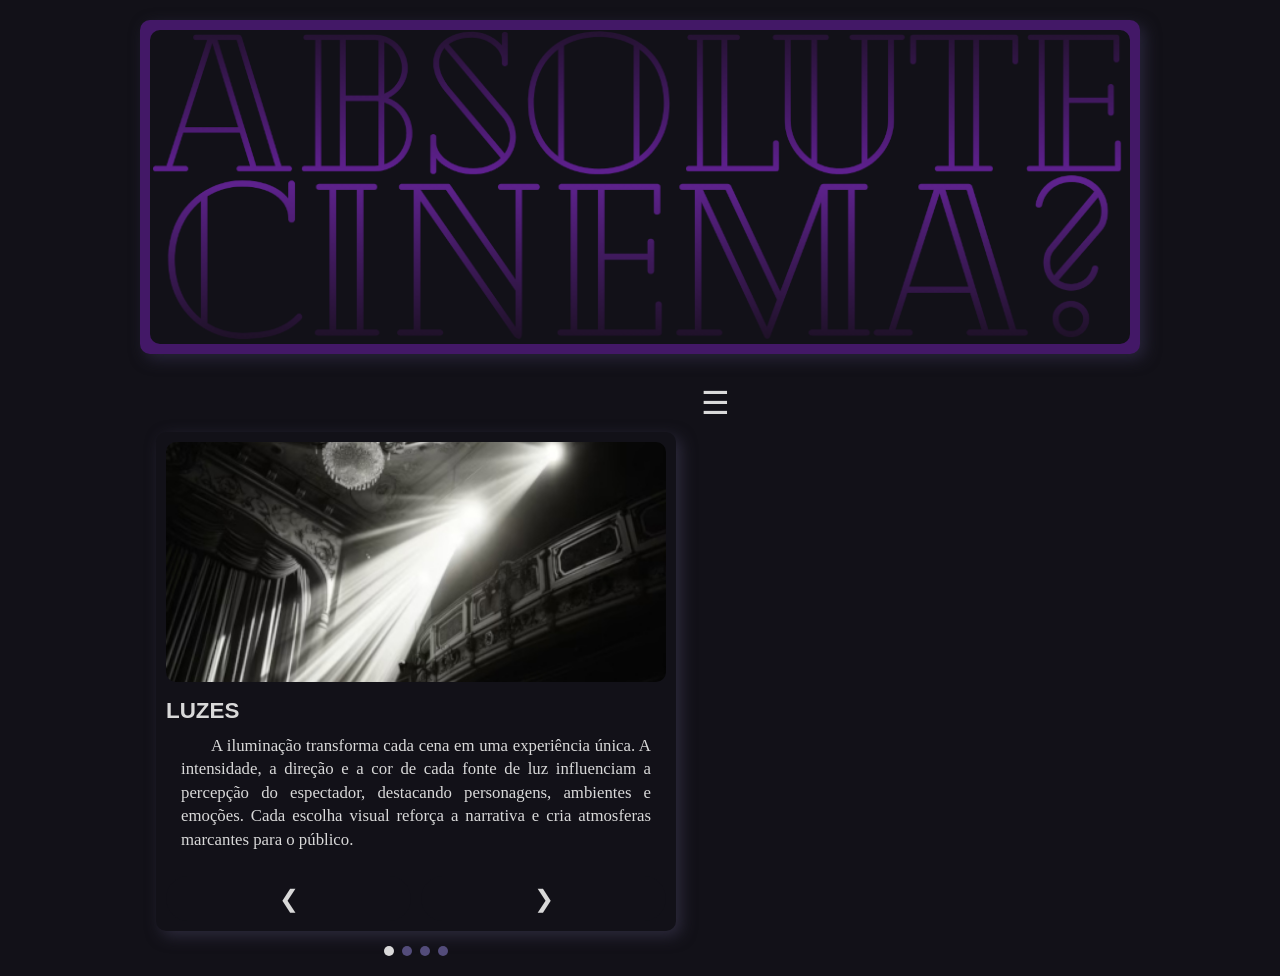
<file: index.html>
<!DOCTYPE html>
<html lang="pt-br">
<head>
  <meta charset="UTF-8">
  <meta name="viewport" content="width=device-width, initial-scale=1.0">
  <title>Absolute Cinema</title>

  <link rel="shortcut icon" href="imagens/ac.png" type="image/x-icon">

  <!-- CSS PRINCIPAL -->
  <link rel="stylesheet" href="CSS/index.css">

</head>
<body>

  

  <picture id="imagem">
    <source media="(max-width:650px)" srcset="imagens/400px.png" type="image/png">
    <source media="(max-width:1050px)" srcset="imagens/600px.png">
    <img src="imagens/1000px.png" alt="capa">
  </picture>

  <div class="menu-container">
    <button id="menuBtn">☰</button>

    <nav id="menu">
      <a href="html/filmes.html">Filmes</a>
      <a href="html/series.html">Series</a>
      <a href="html/ghibli.html">Ghibli</a>
      <a href="html/Marvel.html">Marvel</a>
      <a href="html/xmen.html">X-men</a>
    </nav>
  
  </div>
  
  <div class="carousel-wrapper">
    <div class="cartoes">
      <div class="cartao active">
        <img src="imagens/luzesteatro.jpg" alt="Imagem do card 1" class="card-img">
        <h2 class="titulo">LUZES</h2>
        <p class="texto1">
          A iluminação transforma cada cena em uma experiência única. A intensidade, a direção e a cor de cada fonte de luz influenciam a percepção do espectador, destacando personagens, ambientes e emoções. Cada escolha visual reforça a narrativa e cria atmosferas marcantes para o público.
        </p>

        <div class="nav-area">
          <button class="nav-btn" onclick="prevCard()">❮</button>
          <button class="nav-btn" onclick="nextCard()">❯</button>
        </div>
      </div>

      <div class="cartao">
        <img src="imagens/cameraspb.jpe" alt="Imagem do card 2" class="card-img">
        <h2 class="titulo">CÂMERA</h2>
        <p class="texto1">
          A iluminação transforma cada cena em uma experiência única. A intensidade, a direção e a cor de cada fonte de luz influenciam a percepção do espectador, destacando personagens, ambientes e emoções. Cada escolha visual reforça a narrativa e cria atmosferas marcantes para o público.
        </p>

        <div class="nav-area">
          <button class="nav-btn" onclick="prevCard()">❮</button>
          <button class="nav-btn" onclick="nextCard()">❯</button>
        </div>
      </div>

      <div class="cartao">
        <img src="imagens/sompb.jpe" alt="Imagem do card 3" class="card-img">
        <h2 class="titulo">SOM</h2>
        <p class="texto1">
          O som é um elemento essencial da linguagem cinematográfica, responsável por ampliar as emoções e dar vida às cenas. Diálogos, efeitos sonoros, musicas e momentos de silêncio influenciam a percepção do espectador, reforçando a narrativa e tornando cada sequência mais envolvente.
        </p>

        <div class="nav-area">
          <button class="nav-btn" onclick="prevCard()">❮</button>
          <button class="nav-btn" onclick="nextCard()">❯</button>
        </div>
      </div>

      <div class="cartao">
        <img src="imagens/drama.png" alt="Imagem do card 4" class="card-img">
        <h2 class="titulo">AÇÃO</h2>
        <p class="texto1">
          Representa tudo o que acontece diante da câmera e conduz o ritmo. Os movimentos dos personagens, as expressões, os gestos e as interações tornam cada cena mais dinâmica. Cada acontecimento desperta emoções, prende a atenção do público e fortalece a experiência cinematográfica.
        </p>

        <div class="nav-area">
          <button class="nav-btn" onclick="prevCard()">❮</button>
          <button class="nav-btn" onclick="nextCard()">❯</button>
        </div>
      </div>
    </div>
  </div>

  <div class="dots">
    <span class="dot active" onclick="goToCard(0)"></span>
    <span class="dot" onclick="goToCard(1)"></span>
    <span class="dot" onclick="goToCard(2)"></span>
    <span class="dot" onclick="goToCard(3)"></span>
  </div>

  <script src="extras/card.js"></script>
  <script src="extras/catalogo.js"></script>
</body>
</html>
</file>
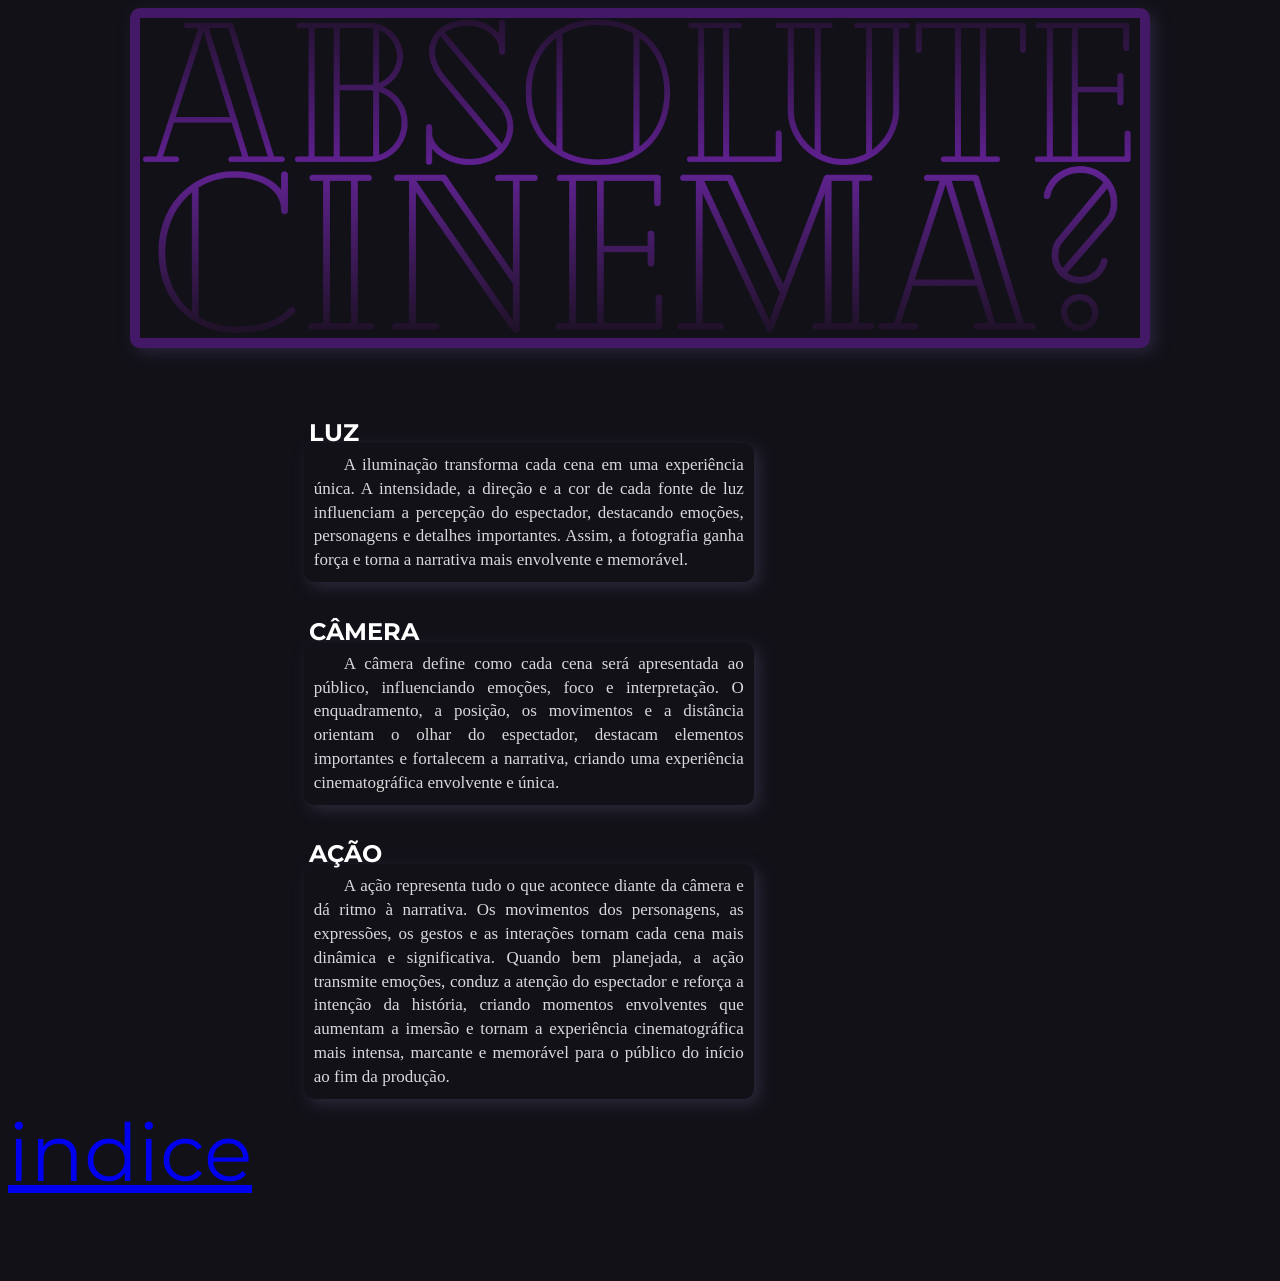
<file: login/index.html>
<!DOCTYPE html>
<html lang="pt-br">
<head>
    <meta charset="UTF-8">
    <meta name="viewport" content="width=device-width, initial-scale=1.0">
    <title>Absolute Cinema</title>
    <link rel="shortcut icon" href="../imagens/ac.png" type="image/x-icon"> 

    <link rel="stylesheet" href="login.css">

    <!-- CORES ALTERNATIVAS -->
    <!-- <link rel="stylesheet" href="loginALT.css"> -->

</head>
<body>
    <picture id="imagem">
        <source media="(max-width:650px )" srcset="../imagens/400px.png" type="image/png">
        <source media="(max-width:1050px )" srcset="../imagens/600px.png"> 
        <img src="../imagens/1000px.png" alt="capa">
    </picture>
    
    <div class="cartoes" >
        <div class="cartao">
            <h2 id="titulo">LUZ</h2>
                <p class="texto1">A iluminação transforma cada cena em uma experiência única. A intensidade, a direção e a cor de cada fonte de luz influenciam a percepção do espectador, destacando emoções, personagens e detalhes importantes. Assim, a fotografia ganha força e torna a narrativa mais envolvente e memorável.</p>
        </div>
        <div class="cartao">
            <h2 id="titulo">CÂMERA</h2>
                <p class="texto1">A câmera define como cada cena será apresentada ao público, influenciando emoções, foco e interpretação. O enquadramento, a posição, os movimentos e a distância orientam o olhar do espectador, destacam elementos importantes e fortalecem a narrativa, criando uma experiência cinematográfica envolvente e única.</p>

        </div>

        <div class="cartao">
            <h2 id="titulo">AÇÃO</h2>
            <p class="texto1">A ação representa tudo o que acontece diante da câmera e dá ritmo à narrativa. Os movimentos dos personagens, as expressões, os gestos e as interações tornam cada cena mais dinâmica e significativa. Quando bem planejada, a ação transmite emoções, conduz a atenção do espectador e reforça a intenção da história, criando momentos envolventes que aumentam a imersão e tornam a experiência cinematográfica mais intensa, marcante e memorável para o público do início ao fim da produção.</p>
        </div>
    </div>
    <div id="next">
        <a href="../indice/indice.html">indice</a></p>
    </div>



</body>
</html>
</file>
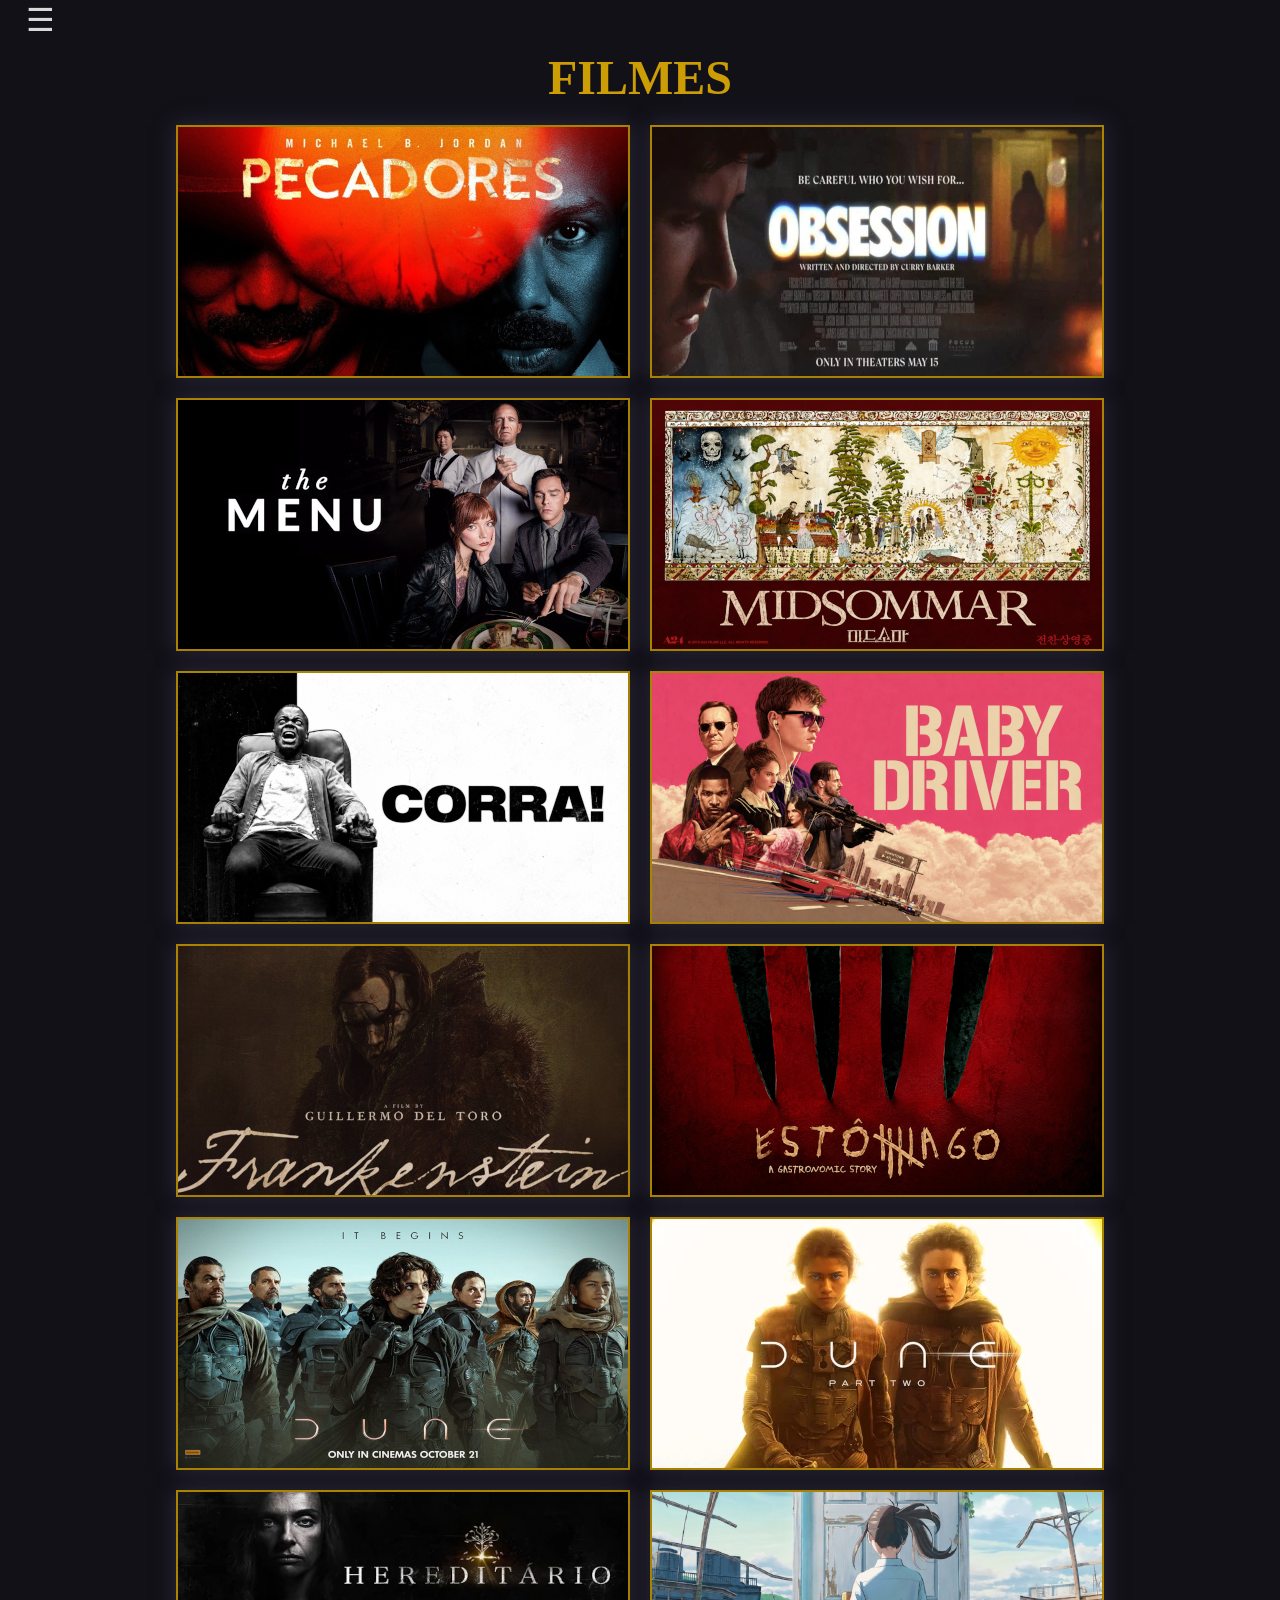
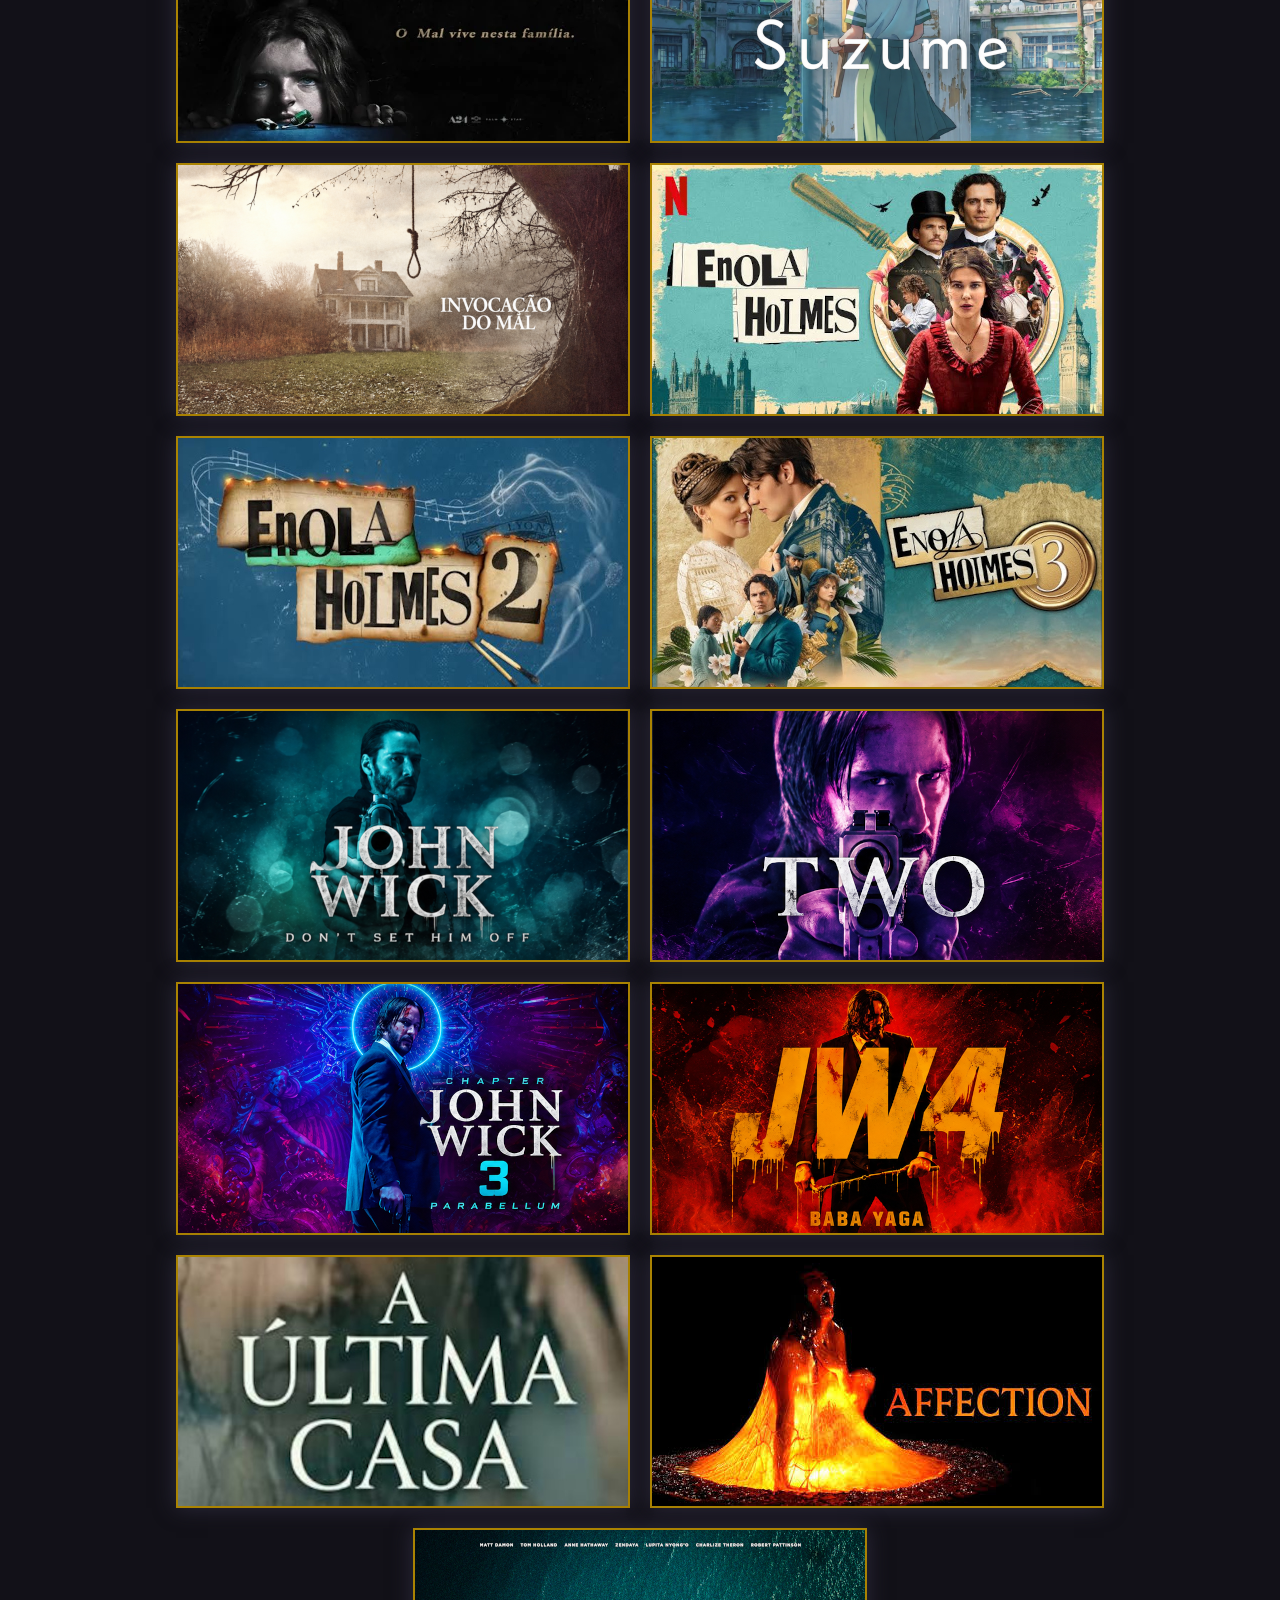
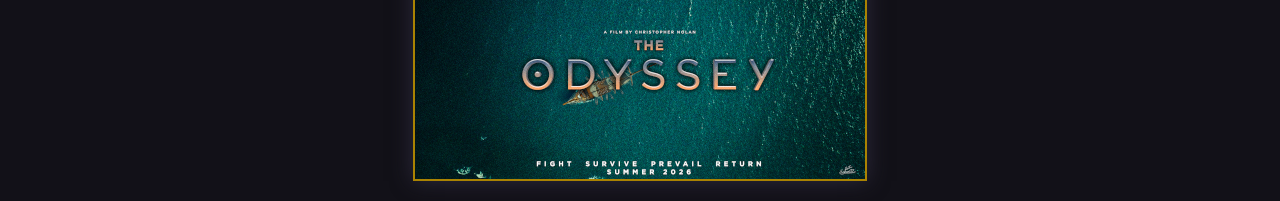
<file: html/filmes.html>
<!DOCTYPE html>
<html lang="pt-br">
<head>
    <meta charset="UTF-8">
    <meta name="viewport" content="width=device-width, initial-scale=1.0">
    <title>Filmes</title>
    <link rel="shortcut icon" href="../imagens/ac.png" type="image/x-icon">

    <!-- CSS PRINCIPAL -->
    <link rel="stylesheet" href="../CSS/catalogos.css">

</head>
<body>
    
  <div class="menu-container">
    <button id="menuBtn">☰</button>

    <nav id="menu">
      <a href="../index.html">Início</a>
      <a href="series.html">Series</a>
      <a href="ghibli.html">Ghibli</a>
      <a href="Marvel.html">Marvel</a>
      <a href="xmen.html">X-men</a>
      
    </nav>
  
  </div>

    <h2 class="subtitulo">FILMES</h2>

    <div id="filmes">   
        <div class="linha-capas">
            <div class="capas">
                <!-- Pecadores 5 -->
                <a href="https://www.primevideo.com/-/pt/detail/0J21M9AM4CY8XJ74W902BIHZYM" target="_blank" rel="noopener noreferrer">
                    <img src="../imagens/Pecadorescapa.jpg" alt="pecadores">
                </a>
            </div>

            <div class="capas">
                <!-- obssession 4 -->
                <a href="https://www.primevideo.com/detail/0M1G8W35R6LZYZ25OYBKKX3PBF?ref_=atv_sr_fle_c_sr782405_pvsearchresults_1_2" target="_blank" rel="noopener noreferrer">
                    <img src="../imagens/obsession.webp" alt="obssessao">
                </a>
            </div>

            <div class="capas">
                <!-- O MENU 4,5 -->
                <a href="https://www.primevideo.com/-/pt/detail/O-Menu/0KZVU7P6YOHZSB8SZI3SKXRPVF" target="_blank" rel="noopener noreferrer">
                    <img src="../imagens/omenucapa.jpg" alt="o menu">
                </a>   
            </div>

            <div class="capas">
                <!-- Midsommar 2 -->
                <a href="https://www.primevideo.com/-/pt/detail/0KBHR4QS16CVDFSZ4TJM7XW6YP" target="_blank" rel="noopener noreferrer">
                    <img src="../imagens/midsommar.png" alt="midsommar">
                </a>
            </div>

            <div class="capas">
                <!-- CORRA! -->
                <a href="https://www.primevideo.com/detail/amzn1.dv.gti.34ad9d89-2a6b-11a1-c5c3-27569d5ee969" target="_blank" rel="noopener noreferrer">
                    <img src="../imagens/corracapa.png" alt="corra">
                </a>
            </div>

            <div class="capas">
                <!-- BABY DRIVER 5 -->
                <a href="https://www.primevideo.com/-/pt/detail/0M6JWX9J8JJLQG7DD9JHXD69OT" target="_blank" rel="noopener noreferrer">
                    <img src="../imagens/babydrivercapa.png" alt="baby driver">
                </a>
            </div>
            
            <div class="capas">
                <!-- frankenstein -->
                <a href="https://www.netflix.com/title/81507921" target="_blank" rel="noopener noreferrer">
                    <img src="../imagens/frankenstein.jpg" alt="frankenstein">
                </a>
            </div>

            <div class="capas">
                <!-- Estomago -->
                <a href="https://www.netflix.com/watch/70142527?trackId=14277281&tctx=-97%2C-97%2C%2C%2C%2C%2C%2C%2C%2CVideo%3A70142527%2CdetailsPagePlayButton" target="_blank" rel="noopener noreferrer">
                    <img src="../imagens/estomago.png" alt="estomago">
                </a>
            </div>

            <div class="capas">
                <!-- Dune -->
                <a href="https://www.primevideo.com/detail/0P3ONZ4IHQ75ZC4ZMIZ9D4NE7Q?ref_=atv_sr_fle_c_sre58108_pvsearchresults_1_1" target="_blank" rel="noopener noreferrer">
                    <img src="../imagens/dune.jpg" alt="duna">
                </a>
            </div>

            <div class="capas">
                <!-- Dune 2 -->
                <a href="https://www.primevideo.com/detail/0NW4P371MNSJ4Q6JS5KVBIDW8Q?ref_=atv_sr_fle_c_sr782405_pvsearchresults_1_1" target="_blank" rel="noopener noreferrer">
                    <img src="../imagens/dune2.webp" alt="duna 2">
                </a>
            </div>

            <div class="capas">
                <!-- Hereditario -->
                <a href="https://www.primevideo.com/dp/amzn1.dv.gti.bce15164-b6c9-4884-a898-93d87ae2a4a2?autoplay=0&ref_=atv_cf_strg_wb" target="_blank" rel="noopener noreferrer">
                    <img src="../imagens/hereditario.webp" alt="hereditario">
                </a>
            </div>

            <div class="capas">
                <!-- Suzume -->
                <a href="https://www.netflix.com/title/81696498" target="_blank" rel="noopener noreferrer">
                    <img src="../imagens/suzume.png" alt="suzume">
                </a>
            </div>

            <div class="capas">
                <!-- Invocacao do mal -->
                <a href="https://www.primevideo.com/-/pt/detail/0HX4ESOLA3Q3YD2ILLZLB8MQV7" target="_blank" rel="noopener noreferrer">
                    <img src="../imagens/mal.png" alt="invocacao do mal">
                </a>
            </div>

            <div class="capas">
                <!-- Enola Holmes -->
                <a href="https://www.netflix.com/watch/81277950?source=35" target="_blank" rel="noopener noreferrer">
                    <img src="../imagens/enola1.jpe" alt="enola holmes 1">
                </a>
            </div>

            <div class="capas">
                <!-- enola holmes 2 -->
                <a href="https://www.primevideo.com/-/pt/detail/0P4NMDPPB399ZUJINMMBN1BERD" target="_blank" rel="noopener noreferrer">
                    <img src="../imagens/enola2.jpe" alt="enola holmes 2">
                </a>
            </div>

            <div class="capas">
                <!-- Enola Holmes 3 -->
                <a href="https://www.netflix.com/title/81605886" target="_blank" rel="noopener noreferrer">
                    <img src="../imagens/enola3.jpg" alt="Enola Holmes 3">
                </a>
            </div>

            <div class="capas">
                <!-- John Wick 1 -->
                <a href="https://www.netflix.com/watch/80013762?source=35" target="_blank" rel="noopener noreferrer">
                    <img src="../imagens/john1.png" alt="John wick 1">
                </a>
            </div>

            <div class="capas">
                <!-- John Wick 2 -->
                <a href="https://www.netflix.com/watch/80131552?source=35" target="_blank" rel="noopener noreferrer">
                    <img src="../imagens/john2.png" alt="John wick 2">
                </a>
            </div>

            <div class="capas">
                <!-- John Wick 3 -->
                <a href="https://www.netflix.com/watch/81168939?source=35" target="_blank" rel="noopener noreferrer">
                    <img src="../imagens/john3.png" alt="Jhon wick 3">
                </a>
            </div>

            <div class="capas">
                <!-- John Wick 4 -->
                <a href="https://www.primevideo.com/dp/amzn1.dv.gti.e869d33e-f109-4c54-bdc4-818c4d597894?autoplay=0&ref_=atv_cf_strg_wb" target="_blank" rel="noopener noreferrer">
                    <img src="../imagens/john4.png" alt="john wick 4">
                </a>
            </div>

            <div class="capas">
                <!-- A ultima casa -->
                <a href="https://www.netflix.com/watch/81914143?source=35" target="_blank" rel="noopener noreferrer">
                    <img src="../imagens/aultimacasa.jpe" alt="a ultima casa">
                </a>
            </div>

            <div class="capas">
                <!-- Affection -->
                <a href="https://www.primevideo.com/-/pt/detail/0P4NMDPPB399ZUJINMMBN1BERD" target="_blank" rel="noopener noreferrer">
                    <img src="../imagens/affection.jpe" alt="afeicao">
                </a>
            </div>

            <div class="capas">
                <!-- Odisseia -->
                <a href="https://www.primevideo.com/-/pt/detail/O-Menu/0KZVU7P6YOHZSB8SZI3SKXRPVF" target="_blank" rel="noopener noreferrer">
                    <img src="../imagens/odyssey.jpg" alt="odisseia">
                </a>
            </div>

        </div>
    </div>

    
    <script src="../extras/catalogo.js"></script>
    
</body>
</html>
</file>
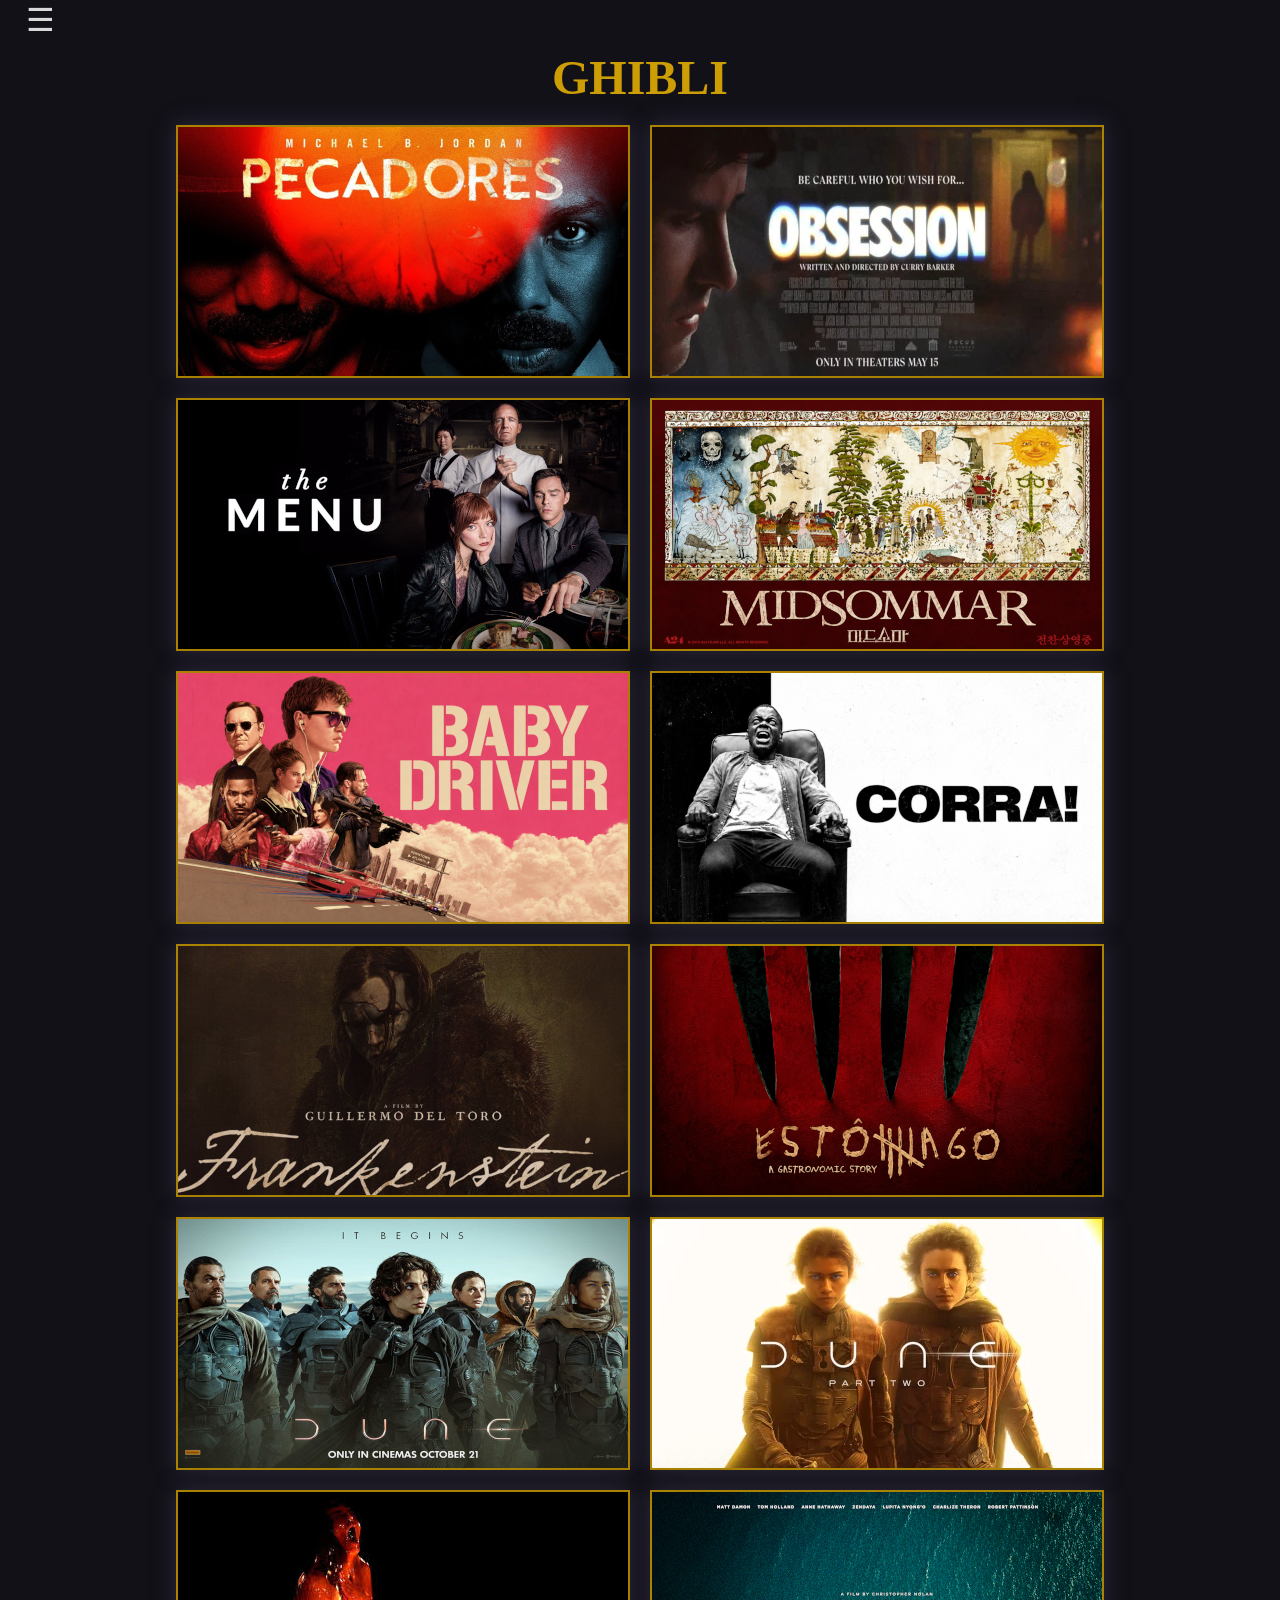
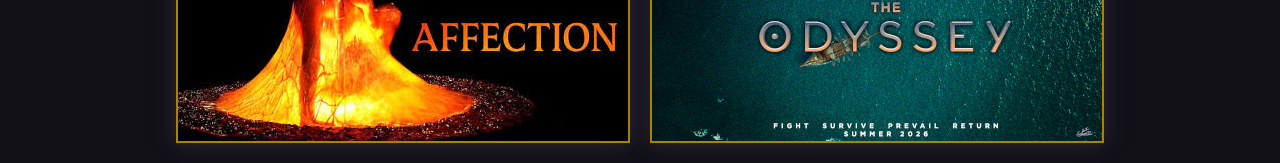
<file: html/ghibli.html>
<!DOCTYPE html>
<html lang="pt-br">
<head>
  <meta charset="UTF-8">
  <meta name="viewport" content="width=device-width, initial-scale=1.0">
  <title>Ghibli</title>

  <link rel="shortcut icon" href="../imagens/ac.png" type="image/x-icon">

  <!-- CSS PRINCIPAL -->
  <link rel="stylesheet" href="../CSS/catalogos.css">

</head>
<body>

  <div class="menu-container">
    <button id="menuBtn">☰</button>

    <nav id="menu">
      <a href="../index.html">Início</a>
      <a href="filmes.html">Filmes</a>
      <a href="series.html">Series</a>
      <a href="Marvel.html">Marvel</a>
      <a href="xmen.html">X-men</a>
      
    </nav>
  
  </div>

    <h2 class="subtitulo">GHIBLI</h2>

   <div id="filmes">   
        <div class="linha-capas">
            <div class="capas">
                <!-- Pecadores -->
                <a href="" target="_blank" rel="noopener noreferrer">
                    <img src="../imagens/Pecadorescapa.jpg" alt="">
                </a>
            </div>

            <div class="capas">
                <!-- obssession -->
                <a href="" target="_blank" rel="noopener noreferrer">
                    <img src="../imagens/obsession.webp" alt="">
                </a>
            </div>

            <div class="capas">
                <!-- O MENU -->
                <a href="" target="_blank" rel="noopener noreferrer">
                    <img src="../imagens/omenucapa.jpg" alt="">
                </a>
            </div>

            <div class="capas">
                <!-- Midsommar -->
                <a href="" target="_blank" rel="noopener noreferrer">
                    <img src="../imagens/midsommar.png" alt="">
                </a>
            </div>

            <div class="capas">
                <!-- BABY DRIVER -->
                <a href="" target="_blank" rel="noopener noreferrer">
                    <img src="../imagens/babydrivercapa.png" alt="">
                </a>
            </div>

            <div class="capas">
                <!-- CORRA! -->
                <a href="" target="_blank" rel="noopener noreferrer">
                    <img src="../imagens/corracapa.png" alt="">
                </a>
            </div>

            <div class="capas">
                <!-- frankenstein -->
                <a href="" target="_blank" rel="noopener noreferrer">
                    <img src="../imagens/frankenstein.jpg" alt="">
                </a>
            </div>

            <div class="capas">
                <!-- Estomago -->
                <a href="" target="_blank" rel="noopener noreferrer">
                    <img src="../imagens/estomago.png" alt="">
                </a>
            </div>

            <div class="capas">
                <!-- Dune -->
                <a href="" target="_blank" rel="noopener noreferrer">
                    <img src="../imagens/dune.jpg" alt="">
                </a>
            </div>

            <div class="capas">
                <!-- Dune 2 -->
                <a href="" target="_blank" rel="noopener noreferrer">
                    <img src="../imagens/dune2.webp" alt="">
                </a>
            </div>

            <div class="capas">
                <!-- Affection -->
                <a href=""" target="_blank" rel="noopener noreferrer">
                    <img src="../imagens/affection.jpe" alt="">
                </a>
            </div>

            <div class="capas">
                <!-- Odisseia -->
                <a href="" target="_blank" rel="noopener noreferrer">
                    <img src="../imagens/odyssey.jpg" alt="">
                </a>
            </div>
        </div>
    </div>

  <script src="../extras/catalogo.js"></script>
  </body>
</file>
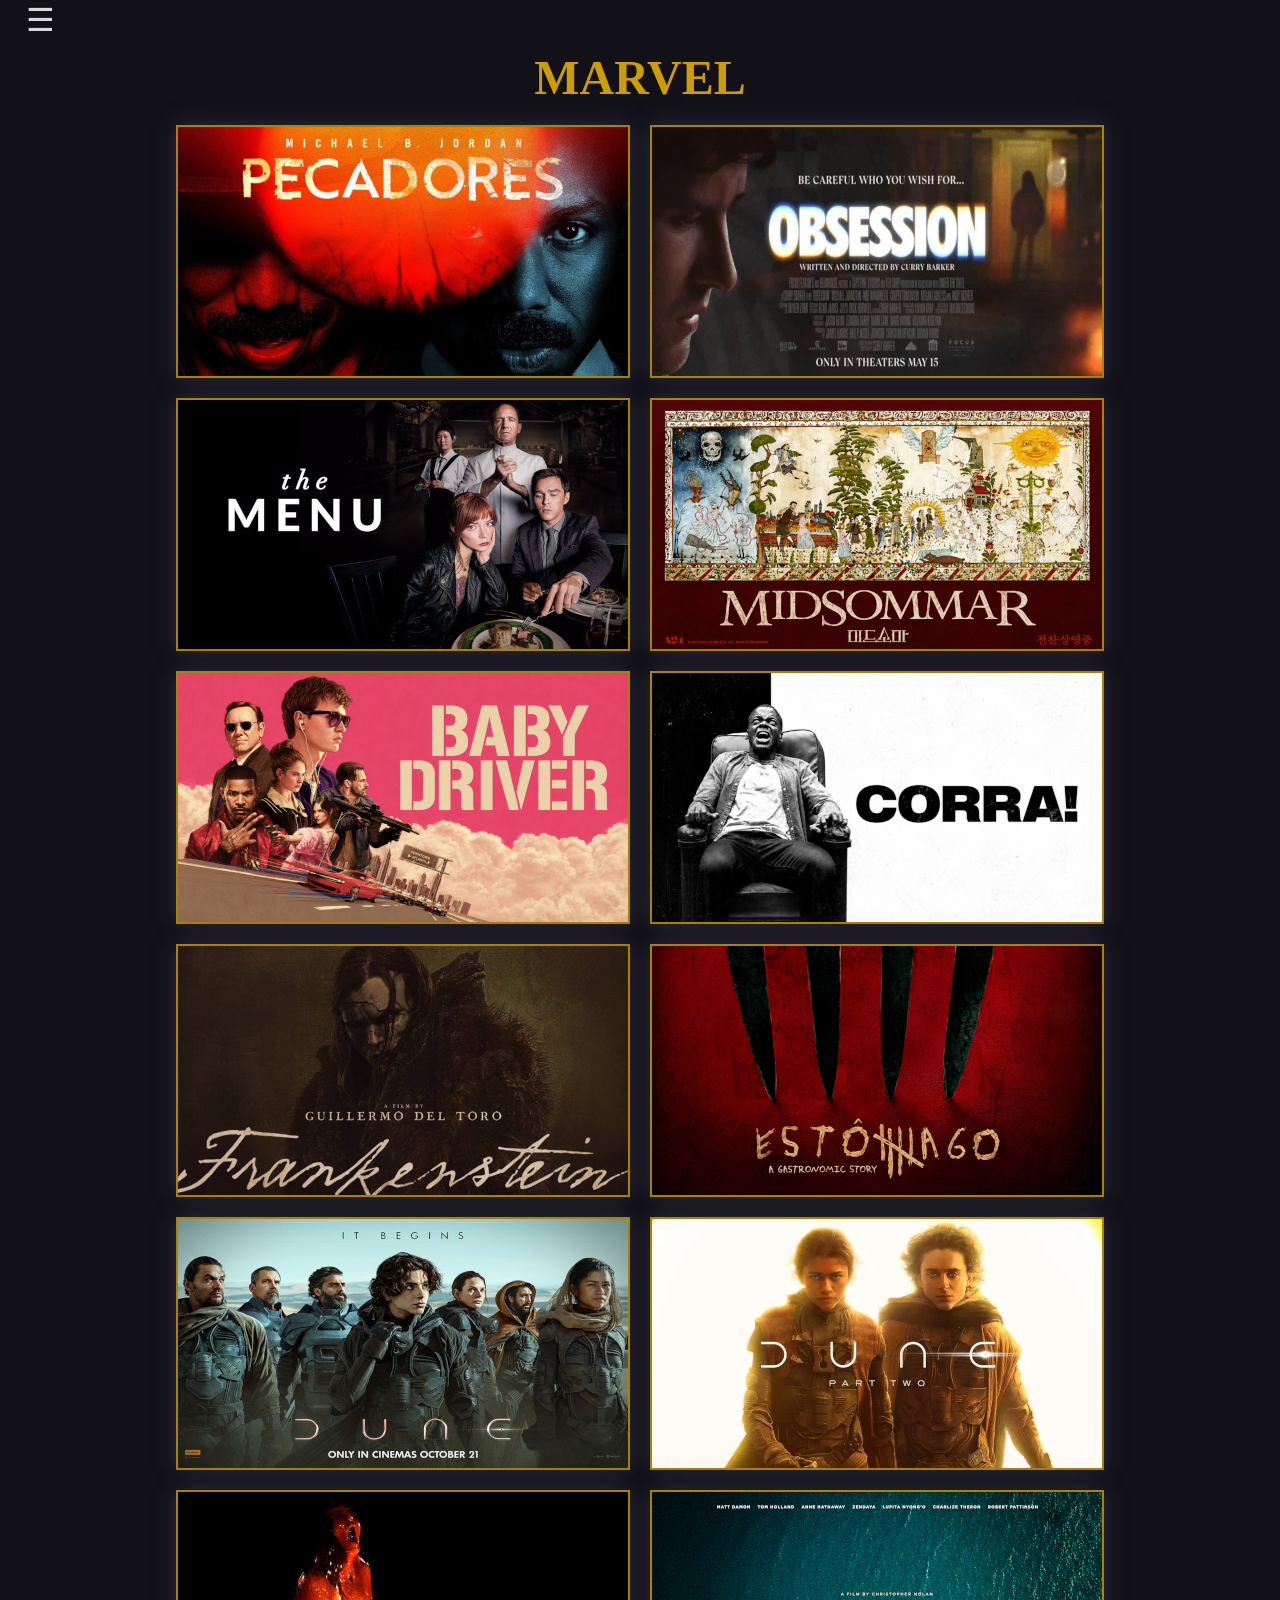
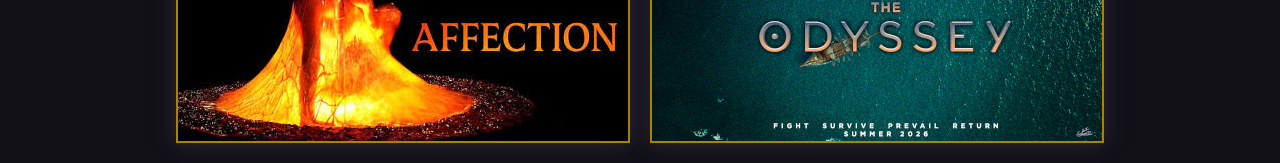
<file: html/Marvel.html>
<!DOCTYPE html>
<html lang="pt-br">
<head>
  <meta charset="UTF-8">
  <meta name="viewport" content="width=device-width, initial-scale=1.0">
  <title>Marvel</title>

  <link rel="shortcut icon" href="../imagens/ac.png" type="image/x-icon">

  <!-- CSS PRINCIPAL -->
    <link rel="stylesheet" href="../CSS/catalogos.css">

</head>
<body>

  <div class="menu-container">
    <button id="menuBtn">☰</button>

    <nav id="menu">
      <a href="../index.html">Início</a>
      <a href="filmes.html">Filmes</a>
      <a href="Marvel.html">Series</a>
      <a href="ghibli.html">Ghibli</a>
      <a href="xmen.html">X-men</a>
      
    </nav>
  
  </div>

    <h2 class="subtitulo">MARVEL</h2>

   <div id="filmes">   
        <div class="linha-capas">
            <div class="capas">
                <!-- Pecadores -->
                <a href="" target="_blank" rel="noopener noreferrer">
                    <img src="../imagens/Pecadorescapa.jpg" alt="">
                </a>
            </div>

            <div class="capas">
                <!-- obssession -->
                <a href="" target="_blank" rel="noopener noreferrer">
                    <img src="../imagens/obsession.webp" alt="">
                </a>
            </div>

            <div class="capas">
                <!-- O MENU -->
                <a href="" target="_blank" rel="noopener noreferrer">
                    <img src="../imagens/omenucapa.jpg" alt="">
                </a>
            </div>

            <div class="capas">
                <!-- Midsommar -->
                <a href="" target="_blank" rel="noopener noreferrer">
                    <img src="../imagens/midsommar.png" alt="">
                </a>
            </div>

            <div class="capas">
                <!-- BABY DRIVER -->
                <a href="" target="_blank" rel="noopener noreferrer">
                    <img src="../imagens/babydrivercapa.png" alt="">
                </a>
            </div>

            <div class="capas">
                <!-- CORRA! -->
                <a href="" target="_blank" rel="noopener noreferrer">
                    <img src="../imagens/corracapa.png" alt="">
                </a>
            </div>

            <div class="capas">
                <!-- frankenstein -->
                <a href="" target="_blank" rel="noopener noreferrer">
                    <img src="../imagens/frankenstein.jpg" alt="">
                </a>
            </div>

            <div class="capas">
                <!-- Estomago -->
                <a href="" target="_blank" rel="noopener noreferrer">
                    <img src="../imagens/estomago.png" alt="">
                </a>
            </div>

            <div class="capas">
                <!-- Dune -->
                <a href="" target="_blank" rel="noopener noreferrer">
                    <img src="../imagens/dune.jpg" alt="">
                </a>
            </div>

            <div class="capas">
                <!-- Dune 2 -->
                <a href="" target="_blank" rel="noopener noreferrer">
                    <img src="../imagens/dune2.webp" alt="">
                </a>
            </div>

            <div class="capas">
                <!-- Affection -->
                <a href=""" target="_blank" rel="noopener noreferrer">
                    <img src="../imagens/affection.jpe" alt="">
                </a>
            </div>

            <div class="capas">
                <!-- Odisseia -->
                <a href="" target="_blank" rel="noopener noreferrer">
                    <img src="../imagens/odyssey.jpg" alt="">
                </a>
            </div>
        </div>
    </div>

  <script src="../extras/catalogo.js"></script>
  </body>
</file>
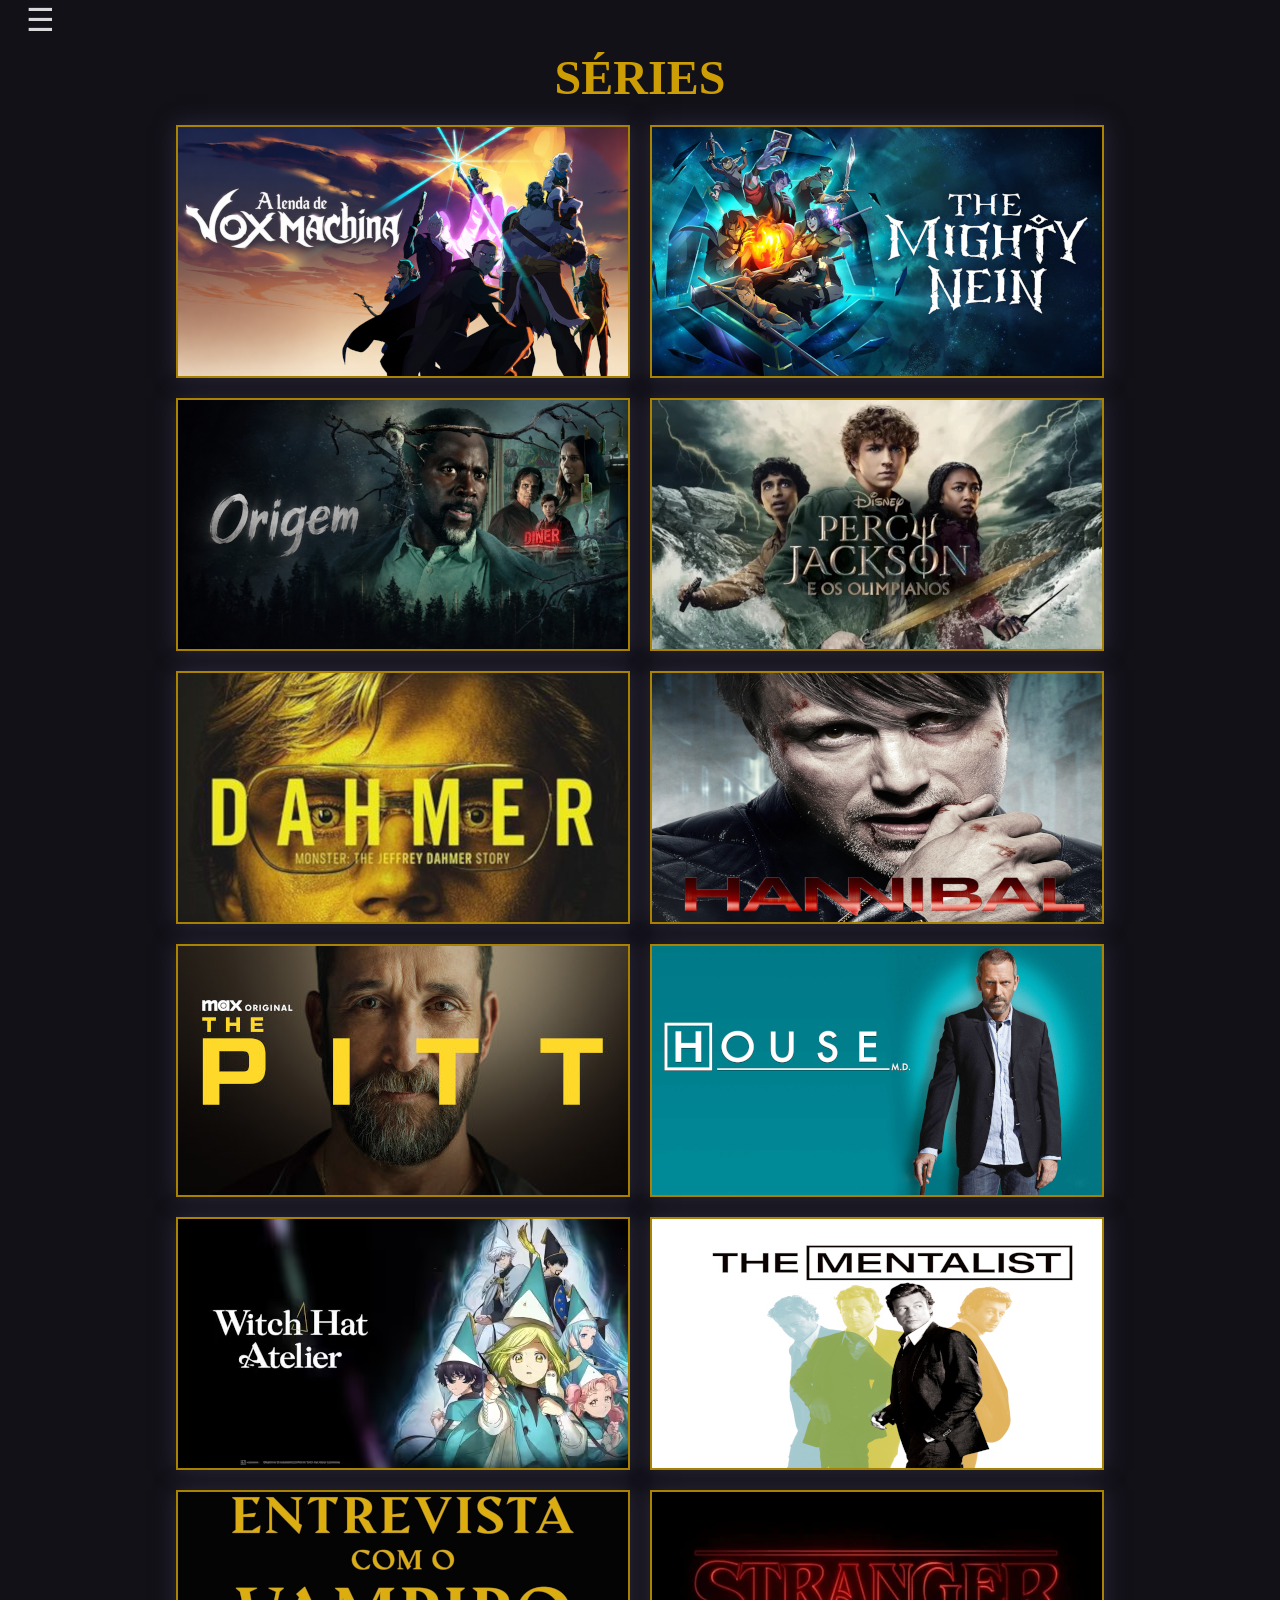
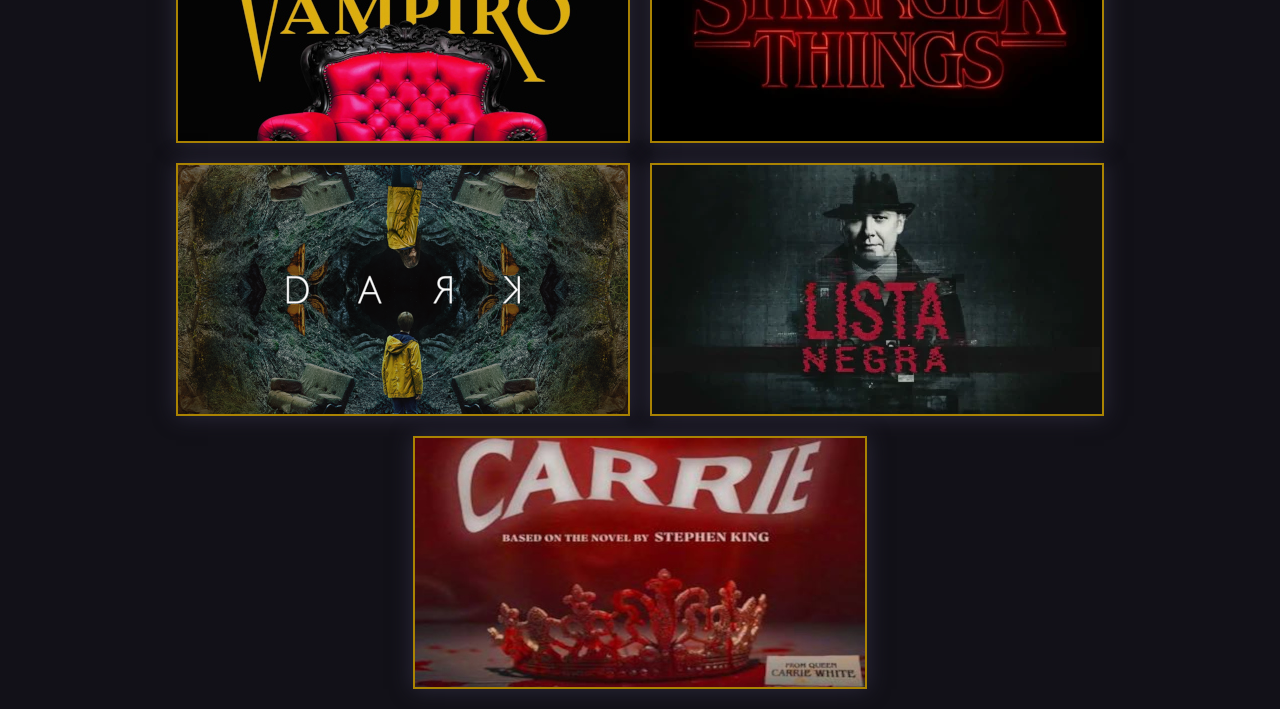
<file: html/series.html>
<!DOCTYPE html>
<html lang="pt-br">
<head>
  <meta charset="UTF-8">
  <meta name="viewport" content="width=device-width, initial-scale=1.0">
  <title>Séries</title>

  <link rel="shortcut icon" href="../imagens/ac.png" type="image/x-icon">

  <!-- CSS PRINCIPAL -->
  <link rel="stylesheet" href="../CSS/catalogos.css">

</head>
<body>

  <div class="menu-container">
    <button id="menuBtn">☰</button>

    <nav id="menu">
      <a href="../index.html">Início</a>
      <a href="filmes.html">Filmes</a>
      <a href="ghibli.html">Ghibli</a>
      <a href="Marvel.html">Marvel</a>
      <a href="xmen.html">X-men</a>
      
    </nav>
  
  </div>

    <h2 class="subtitulo">SÉRIES</h2>

    <div id="filmes">   
        <div class="linha-capas">
            <div class="capas">
                <!-- Vox Machina -->
                <a href="https://www.primevideo.com/detail/0O1MH4HMS00EO6XP75LWG5TB89?ref_=atv_dp_season_select_s1" target="_blank" rel="noopener noreferrer">
                    <img src="../imagens/voxmachina.png" alt="">
                </a>
            </div>

            <div class="capas">
                <!-- mighty nien -->
                <a href="https://www.primevideo.com/detail/0MD5F00E71JERTL1FLARU1SLO5?ref_=atv_sr_fle_c_sr782405_pvsearchresults_1_1" target="_blank" rel="noopener noreferrer">
                    <img src="../imagens/mightynien.jpg" alt="mighty nien">
                </a>
            </div>

            <div class="capas">
                <!-- Origem -->
                <a href="https://globoplay.globo.com/origem/t/t89f1QshQP/?origemId=91698" target="_blank" rel="noopener noreferrer">
                    <img src="../imagens/origem.png" alt="">
                </a>
            </div>

            <div class="capas">
                <!-- Percy Jackson -->
                <a href="" target="_blank" rel="noopener noreferrer">
                    <img src="../imagens/percyjackson.webp" alt="">
                </a>
            </div>

            <div class="capas">
                <!-- Jeffrey Dahmer -->
                <a href="" target="_blank" rel="noopener noreferrer">
                    <img src="../imagens/dahmer.jpg" alt="">
                </a>
            </div>

            <div class="capas">
                <!-- Hannibal -->
                <a href="" target="_blank" rel="noopener noreferrer">
                    <img src="../imagens/hannibal.jpg" alt="">
                </a>
            </div>

            <div class="capas">
                <!-- The Pitt -->
                <a href="https://www.primevideo.com/detail/0TYQPXDGTYGL08I1UXJUGAUCPY/ref=atv_plr_detail_play" target="_blank" rel="noopener noreferrer">
                    <img src="../imagens/thepitt.jpg" alt="">
                </a>
            </div>

            <div class="capas">
                <!-- Dr.House -->
                <a href="https://www.primevideo.com/detail/0QSL3DL67B6SWM2VQ50ZHUX7HN?irclickid=b8ed7288N91f511f1a5f521d9e1a2f1d&ref=dvm_ass_acm_xx_mf_s_imp_b8ed7288N91f511f1a5f521d9e1a2f1d&irgwc=1&afsrc=1&gad_source=1" target="_blank" rel="noopener noreferrer">
                    <img src="../imagens/house.jpg" alt="">
                </a>
            </div>

            <div class="capas">
                <!-- Witch Hat Atelier -->
                <a href="https://www.primevideo.com/-/pt/detail/0G0GLU5Y33EQ7ARV4WMIT08G0R" target="_blank" rel="noopener noreferrer">
                    <img src="../imagens/witchat.avif" alt="">
                </a>
            </div>

            <div class="capas">
                <!-- The Mentalist -->
                <a href="https://www.primevideo.com/-/es/detail/0TMEDGMI110BLGKVYRKIBY7DP5?irclickid=96e7f73cN91f711f1a5f521d9e1a2f1d&ref=dvm_ass_acm_xx_mf_s_imp_96e7f73cN91f711f1a5f521d9e1a2f1d&irgwc=1&afsrc=1&gad_source=1" target="_blank" rel="noopener noreferrer">
                    <img src="../imagens/omentalista.jpg" alt="">
                </a>
            </div>

            <div class="capas">
                <!-- entrevista com o vampiro -->
                <a href="https://www.primevideo.com/-/pt/detail/0JWHQMJABSFY2R6TTPLC9VGHI9?irclickid=c155a11eN91f711f1a5f521d9e1a2f1d&ref=dvm_ass_acm_xx_mf_s_imp_c155a11eN91f711f1a5f521d9e1a2f1d&irgwc=1&afsrc=1&gad_source=1" target="_blank" rel="noopener noreferrer">
                    <img src="../imagens/vampiro.jpg" alt="">
                </a>
            </div>

            <div class="capas">
                <!-- stranger things -->
                <a href="https://www.netflix.com/title/80057281" target="_blank" rel="noopener noreferrer">
                    <img src="../imagens/estranho.webp" alt="">
                </a>
            </div>

            <div class="capas">
                <!-- Dark -->
                <a href="https://www.netflix.com/title/80100172" target="_blank" rel="noopener noreferrer">
                    <img src="../imagens/dark.png" alt="">
                </a>
            </div>

            <div class="capas">
                <!-- Lista Negra -->
                <a href="https://www.netflix.com/search?q=lista%20negr&jbv=70281312" target="_blank" rel="noopener noreferrer">
                    <img src="../imagens/blacklist.webp" alt="">
                </a>
            </div>

            <div class="capas">
                <!-- Carrie -->
                <a href="https://www.imdb.com/pt/title/tt11540908/" target="_blank" rel="noopener noreferrer">
                    <img src="../imagens/carrie.jpe" alt="">
                </a>
            </div>
        </div>
    </div>

  <script src="../extras/catalogo.js"></script>
  </body>
</file>
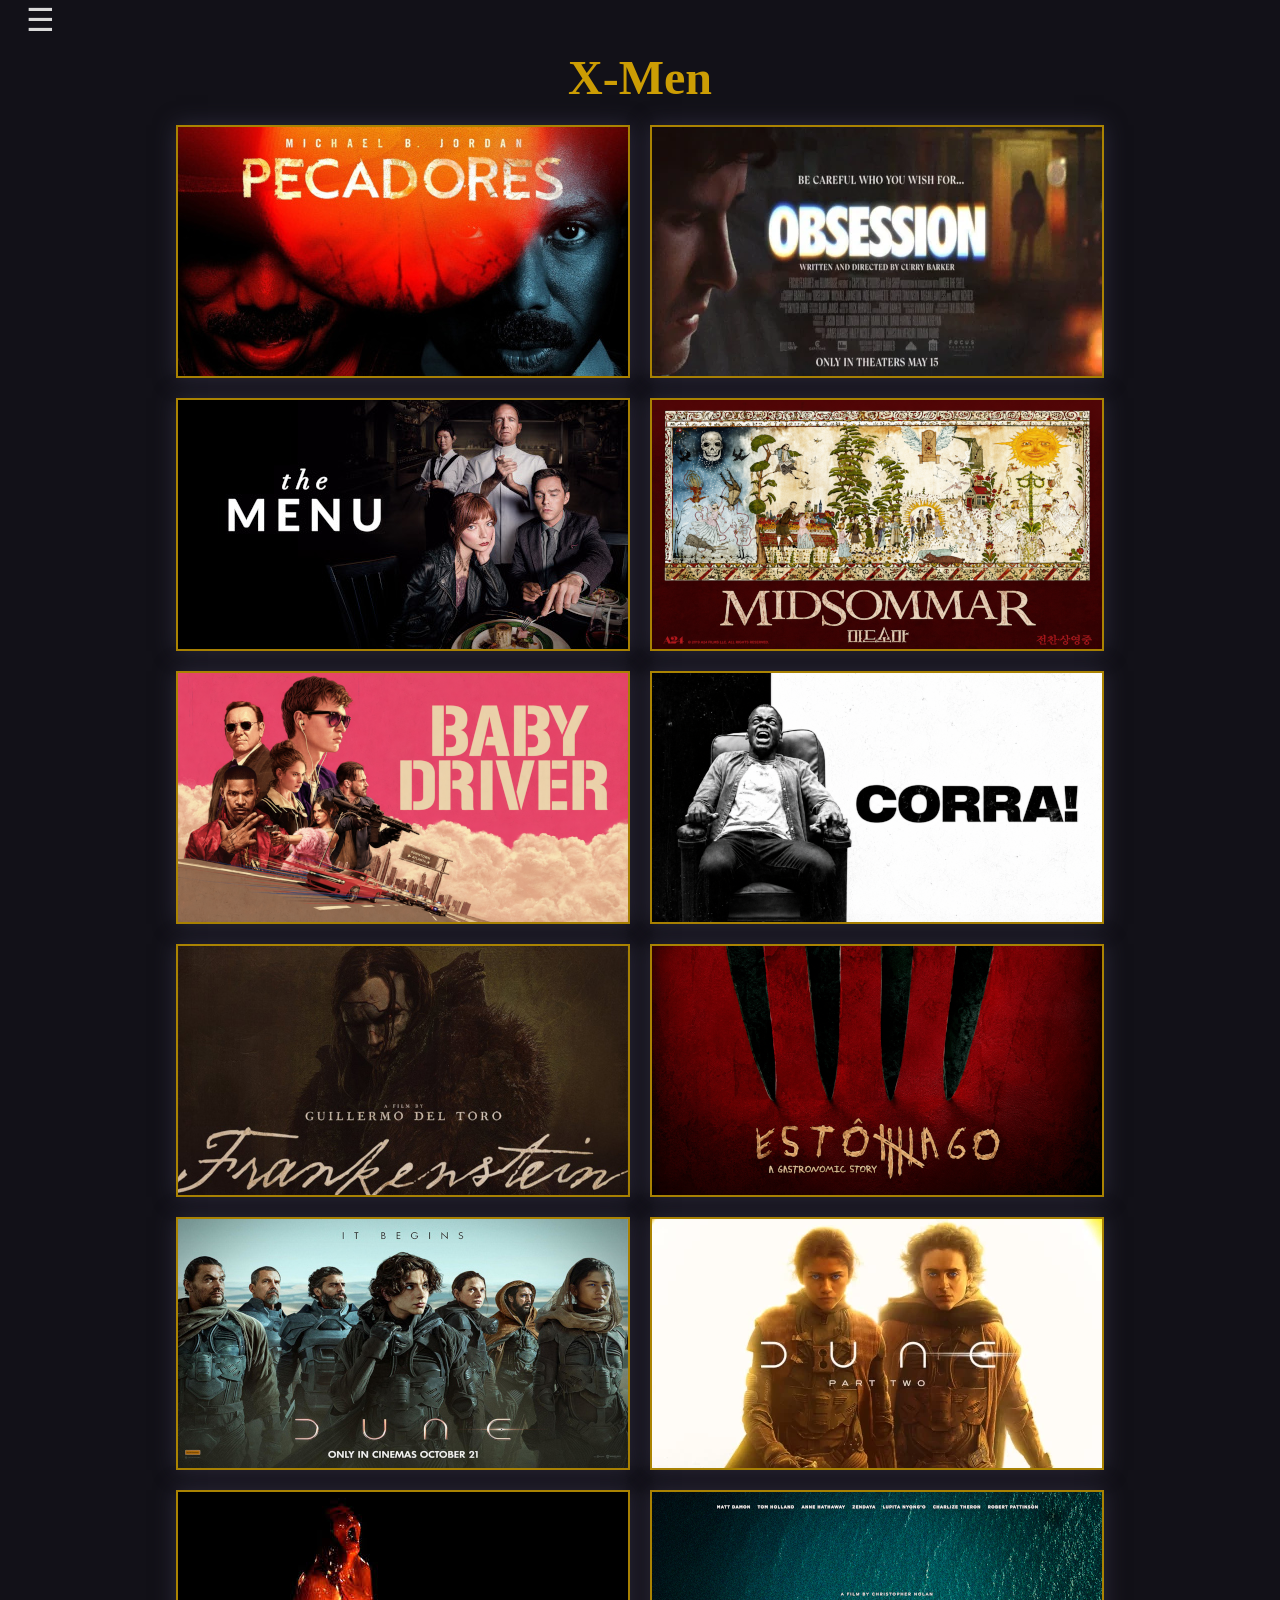
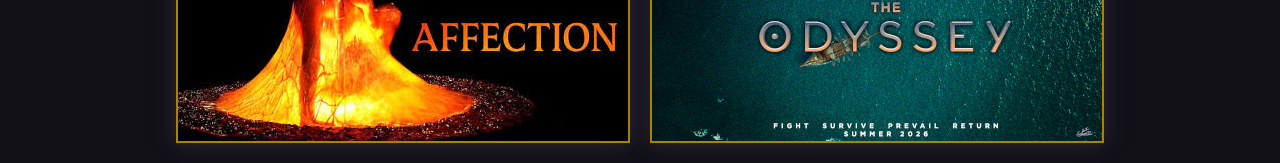
<file: html/xmen.html>
<!DOCTYPE html>
<html lang="pt-br">
<head>
  <meta charset="UTF-8">
  <meta name="viewport" content="width=device-width, initial-scale=1.0">
  <title>X-Men</title>

  <link rel="shortcut icon" href="../imagens/ac.png" type="image/x-icon">

  <!-- CSS PRINCIPAL -->
  <link rel="stylesheet" href="../CSS/catalogos.css">

</head>
<body>

  <div class="menu-container">
        <button id="menuBtn">☰</button>

        <nav id="menu">
        <a href="../index.html">Início</a>
      <a href="filmes.html">Filmes</a>
      <a href="xmen.html">Series</a>
      <a href="ghibli.html">Ghibli</a>
      <a href="Marvel.html">Marvel</a>
      

        </nav>
  </div>

    <h2 class="subtitulo">X-Men</h2>

   <div id="filmes">   
        <div class="linha-capas">
            <div class="capas">
                <!-- Pecadores -->
                <a href="" target="_blank" rel="noopener noreferrer">
                    <img src="../imagens/Pecadorescapa.jpg" alt="">
                </a>
            </div>

            <div class="capas">
                <!-- obssession -->
                <a href="" target="_blank" rel="noopener noreferrer">
                    <img src="../imagens/obsession.webp" alt="">
                </a>
            </div>

            <div class="capas">
                <!-- O MENU -->
                <a href="" target="_blank" rel="noopener noreferrer">
                    <img src="../imagens/omenucapa.jpg" alt="">
                </a>
            </div>

            <div class="capas">
                <!-- Midsommar -->
                <a href="" target="_blank" rel="noopener noreferrer">
                    <img src="../imagens/midsommar.png" alt="">
                </a>
            </div>

            <div class="capas">
                <!-- BABY DRIVER -->
                <a href="" target="_blank" rel="noopener noreferrer">
                    <img src="../imagens/babydrivercapa.png" alt="">
                </a>
            </div>

            <div class="capas">
                <!-- CORRA! -->
                <a href="" target="_blank" rel="noopener noreferrer">
                    <img src="../imagens/corracapa.png" alt="">
                </a>
            </div>

            <div class="capas">
                <!-- frankenstein -->
                <a href="" target="_blank" rel="noopener noreferrer">
                    <img src="../imagens/frankenstein.jpg" alt="">
                </a>
            </div>

            <div class="capas">
                <!-- Estomago -->
                <a href="" target="_blank" rel="noopener noreferrer">
                    <img src="../imagens/estomago.png" alt="">
                </a>
            </div>

            <div class="capas">
                <!-- Dune -->
                <a href="" target="_blank" rel="noopener noreferrer">
                    <img src="../imagens/dune.jpg" alt="">
                </a>
            </div>

            <div class="capas">
                <!-- Dune 2 -->
                <a href="" target="_blank" rel="noopener noreferrer">
                    <img src="../imagens/dune2.webp" alt="">
                </a>
            </div>

            <div class="capas">
                <!-- Affection -->
                <a href=""" target="_blank" rel="noopener noreferrer">
                    <img src="../imagens/affection.jpe" alt="">
                </a>
            </div>

            <div class="capas">
                <!-- Odisseia -->
                <a href="" target="_blank" rel="noopener noreferrer">
                    <img src="../imagens/odyssey.jpg" alt="">
                </a>
            </div>
        </div>
    </div>

  <script src="../extras/catalogo.js"></script>
  </body>
</file>
<file: CSS/index.css>
* {
  box-sizing: border-box;
  margin: 0;
  padding: 0;
}

body {
  min-height: 100vh;
  background-color: #121118;
  color: #D9D9D9;
  display: flex;
  flex-direction: column;
  align-items: center;
  padding: 20px;
}

#imagem {
  background-color: #431867;
  border-radius: 10px;
  box-shadow: 5px 5px 15px #28253a;
  width: min(100%, 1000px);
  padding: 10px;
  margin: 0 auto 30px;
  overflow: hidden;
}

#imagem img {
  width: 100%;
  height: auto;
  display: block;
  border-radius: 10px;
  object-fit: contain;
}

.carousel-wrapper {
  width: min(100%, 520px);
  margin-left: clamp(-480px, -35vw, -120px);
}

.cartoes {
  width: 100%;
}

.cartao {
  display: none;
  background: #121118;
  border-radius: 10px;
  box-shadow: 5px 5px 15px #2d2a3c;
  padding: 10px;
}

.cartao.active {
  display: block;
}

.card-img {
  width: 100%;
  height: auto;
  max-height: 240px;
  object-fit: cover;
  border-radius: 10px;
  margin-bottom: 12px;
}

.titulo {
  font-family: 'Montserrat', sans-serif;
  margin-bottom: 10px;
  color: #D9D9D9;
  font-size: clamp(1.1rem, 3vw, 1.4rem);
}

.texto1 {
  text-indent: 30px;
  text-align: justify;
  font-size: clamp(0.95rem, 2.5vw, 1.05rem);
  color: #D9D9D9;
  line-height: 1.4;
  padding: 0 15px 10px;
}

.nav-area {
  display: flex;
  gap: 10px;
  margin-top: 15px;
  width: 100%;
}

.nav-btn {
  border: none;
  background: #121118;
  color: #D9D9D9;
  font-size: 1.5rem;
  width: 50%;
  height: 45px;
  border-radius: 50px;
  cursor: pointer;
  transition: 0.3s;
  flex: 1;
}

.nav-btn:hover {
  background: #413751;
}

.dots {
  margin-top: 15px;
  display: flex;
  gap: 8px;
  justify-content: center;
  margin-left: clamp(-480px, -35vw, -120px);
}

.dot {
  width: 10px;
  height: 10px;
  background: #534c7a;
  border-radius: 50%;
  cursor: pointer;
  transition: 0.3s;
}

.dot.active {
  background: #D9D9D9;
}

@media (max-width: 768px) {
  .carousel-wrapper {
    width: 100%;
    margin-left: 0;
  }

  .cartoes {
    width: 100%;
  }

  .nav-area {
    flex-direction: row;
    width: 100%;
  }

  .nav-btn {
    width: 50%;
    height: 44px;
    border-radius: 50px;
  }

  .dots {
    margin-left: 0;
    justify-content: center;
  }
}

@media (max-width: 480px) {
  body {
    padding: 12px;
  }

  #imagem {
    margin-bottom: 20px;
  }

  .card-img {
    max-height: 200px;
  }
}

.pagina {
  display: flex;
  justify-content: center;
  align-items: center;
  height: 10vh;
  font-size: 6rem;
  font-weight: bold;
  margin-top: 70px;
}

.menu-container {
  position: relative;
  display: inline-block;
  margin-left: 150px;
  margin-bottom: 10px;
}

#menuBtn {
  background: none;
  border: none;
  font-size: 2rem;
  cursor: pointer;
  color: #D9D9D9;
}

#menu {
  display: none;
  position: absolute;
  top: 100%;
  left: 2%;
  margin-top: 8px;
  padding: 10px 0;
  background-color: #501786;
  border-radius: 8px;
  flex-direction: column;
  z-index: 1000;
  min-width: 180px;
}

#menu.aberto {
  display: flex;
}

#menu a {
  display: block;
  width: 100%;
  box-sizing: border-box;
  color: #d9d9d9;
  text-decoration: none;
  font-size: 2em;
  padding: 8px 15px;
  border-bottom: 1px solid #121118;
  text-align: center;
}

#menu a:last-child {
  border-bottom: none;
}
</file>
<file: login/login.css>
@charset "UTF-8";

@import url('https://fonts.googleapis.com/css2?family=Montserrat:ital,wght@0,100..900;1,100..900&display=swap');


body {
  background-color: #121118;
  color: white;
}
#imagem {
  max-width: 100%;
  max-height: 100%;
  object-fit: contain;
}
#imagem {
  background-color: #431867;
  border-radius: 10px;
  box-shadow: 5px 5px 15px #28253a;
  width: fit-content;
  max-width: 1000px;
  height: auto;
  padding: 10px;
  margin: 0 auto;

  display: flex;
  justify-content: center;
  align-items: center;
}

.cartoes {
  background-color: #121118;
  border-radius: 10px;
  width: clamp(280px, 40vw, 470px);
  padding: 10px;
  margin-left: 23%;
  margin-top: 40px;
  display: flex;
  flex-direction: column;
  align-items: flex-start;
  gap: 20px;
  box-sizing: border-box;
}

.cartao {
  background-color: #121118;
  width: 100%;
  box-sizing: border-box;
}

#titulo {
  font-family: 'Montserrat';
  margin-bottom: 1px;

}

.texto1 {
  text-indent: 30px;
  text-align: justify;
  font-size: 17px;
  color: #D9D9D9;
  line-height: 1.4;
  background-color: #121118;
  border-radius: 10px;
  box-shadow: 5px 5px 15px #2d2a3c;
  width: 100%;
  max-width: 450px;
  height: auto;
  padding: 10px;
  margin: -5px;
  box-sizing: border-box;
}

#next {
  font-family: 'Montserrat';
  font-size: 5em;
}
</file>
<file: login/loginALT.css>
@charset "UTF-8";

@import url('https://fonts.googleapis.com/css2?family=Montserrat:ital,wght@0,100..900;1,100..900&display=swap');


body {
  background-color: #121118;
  color: white;
}
#imagem {
  max-width: 100%;
  max-height: 100%;
  object-fit: contain;
}
#imagem {
  background-color: #431867;
  border-radius: 10px;
  box-shadow: 5px 5px 15px #28253a;
  width: fit-content;
  max-width: 1000px;
  height: auto;
  padding: 10px;
  margin: 0 auto;

  display: flex;
  justify-content: center;
  align-items: center;
}

.cartoes {
  background-color: #e81d07;
  border-radius: 10px;
  width: clamp(280px, 40vw, 470px);
  padding: 10px;
  margin-left: 23%;
  margin-top: 40px;
  display: flex;
  flex-direction: column;
  align-items: flex-start;
  gap: 20px;
  box-sizing: border-box;
}

.cartao {
  background-color: #c505f0;
  width: 100%;
  box-sizing: border-box;
}

.texto1 {
  text-indent: 30px;
  text-align: justify;
  font-size: 17px;
  color: #D9D9D9;
  line-height: 1.4;
  background-color: #053ae6;
  border-radius: 10px;
  box-shadow: 5px 5px 15px #2d2a3c;
  width: 100%;
  max-width: 450px;
  height: auto;
  padding: 10px;
  margin: 0;
  box-sizing: border-box;
}

#next {
  font-family: 'Montserrat';
  font-size: 5em;
}
</file>
<file: CSS/catalogos.css>
@charset "UTF-8";

@import url('https://fonts.googleapis.com/css2?family=Montserrat:ital,wght@0,100..900;1,100..900&display=swap');

body {
  background-color: #121118;
  color: white;
  margin: 0;
  padding: 0;
}

/* Título centralizado na página */
.subtitulo {
  text-align: center;
  font-size: 3em;
  color: #cc9d04;
  margin: 0;
  display: block;
  width: 100%;
}

#next {
  font-family: 'Montserrat';
  font-size: 5em;
}

.linha-capas {
  display: flex;
  justify-content: center;
  gap: 20px;
  flex-wrap: wrap;
  margin: 20px auto;
  padding: 0 15px;
}

.capas {
  box-shadow: 0 0 20px #2d2a3c;
  background-color: #121118;
  display: flex;
  justify-content: center;
  align-items: center;
  overflow: hidden;
  border: solid #aa8302 2px;
  text-align: center;
  width: 450px;
  height: 249px;
  transition: box-shadow 0.6s ease, transform 0.6s ease;
}

.capas img {
  width: 100%;
  height: 100%;
  object-fit: cover;
  display: block;
  transition: transform 0.6s ease;
}

.capas:hover {
  box-shadow: 0 0 50px #6717ad;
  transform: scale(1.1);
}

.capas:hover img {
  transform: scale(1.08);
}

@media (max-width: 600px) {
  .linha-capas {
    gap: 15px;
  }

  .capas {
    width: 100%;
    max-width: 450px;
    height: auto;
    aspect-ratio: 450 / 249;
  }

  .capas img {
    width: 100%;
    height: 100%;
    object-fit: cover;
  }

  .subtitulo {
    font-size: 2em;
  }
}

.pagina {
  display: flex;
  justify-content: center;
  align-items: center;
  height: 10vh;
  font-size: 6rem;
  font-weight: bold;
  margin-top: 70px;
}

/* Menu no canto esquerdo, sem quebrar o layout */
.menu-container {
  position: relative;
  display: inline-block;
  margin-left: 20px;
  margin-bottom: 10px;
  vertical-align: top;
}

#menuBtn {
  background: none;
  border: none;
  font-size: 2rem;
  cursor: pointer;
  color: #D9D9D9;
}

#menu {
  display: none;
  position: absolute;
  top: 100%;
  left: 0;
  margin-top: 8px;
  padding: 10px 0;
  background-color: #501786;
  border-radius: 8px;
  flex-direction: column;
  z-index: 1000;
  min-width: 180px;

  /* não vaza da tela em mobile */
  max-width: calc(100vw - 16px);
  box-sizing: border-box;
}

#menu.aberto {
  display: flex;
}

#menu a {
  display: block;
  width: 100%;
  box-sizing: border-box;
  color: #d9d9d9;
  text-decoration: none;
  font-size: 2em;
  padding: 8px 15px;
  border-bottom: 1px solid #121118;
  text-align: center;
}

#menu a:last-child {
  border-bottom: none;
}

/* Responsivo */
@media (max-width: 768px) {
  .menu-container {
    margin-left: 10px;
  }
}

@media (max-width: 480px) {
  .menu-container {
    margin-left: 5px;
  }
}
</file>
